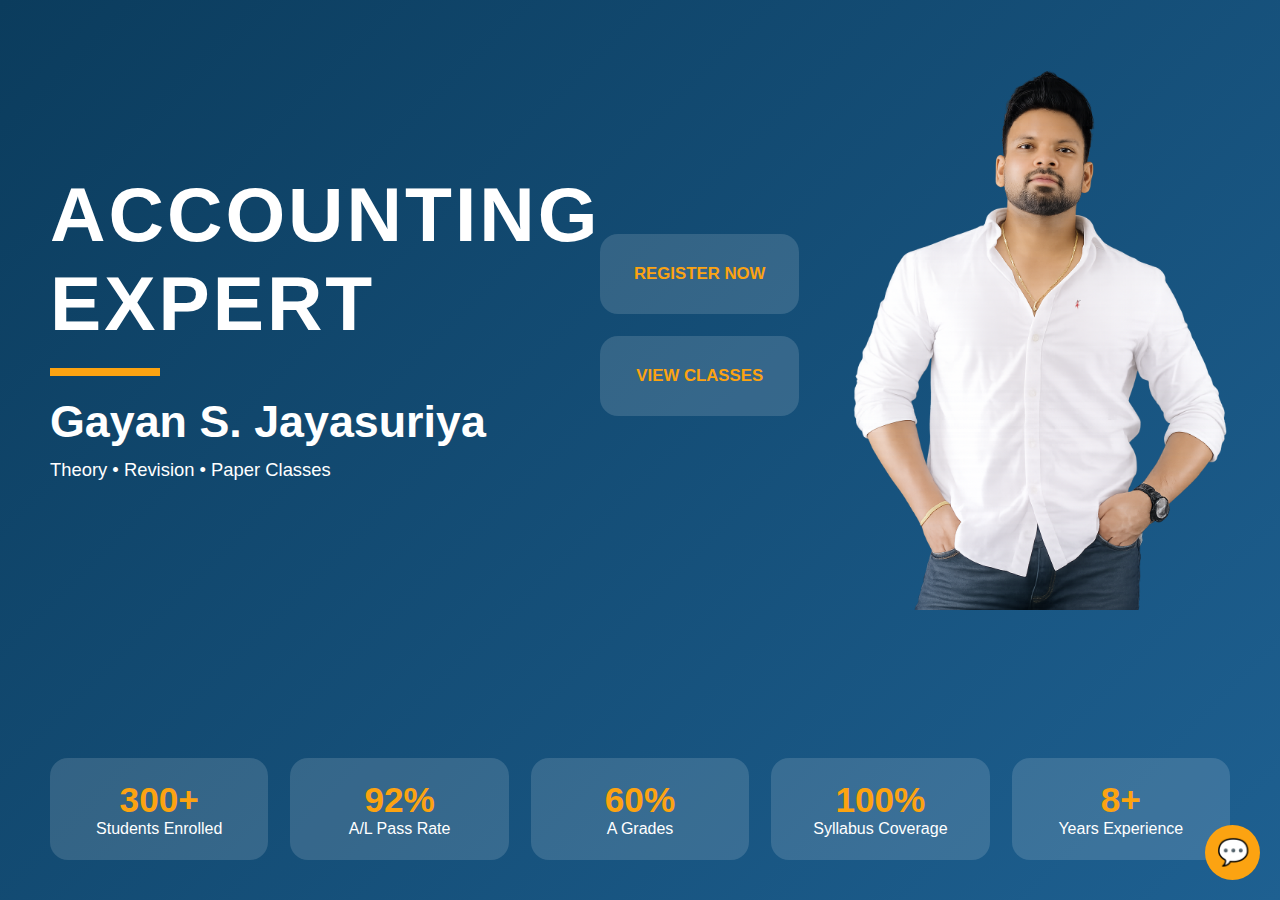
<file: index.html>
<!DOCTYPE html>
<html lang="en">
<head>
  <meta charset="UTF-8">
  <meta name="viewport" content="width=device-width, initial-scale=1.0">
  <title>Gayan Accounting | A/L Accounting</title>

  <link rel="stylesheet" href="./css/style.css">
</head>
<body>

<div class="app-container">

  <!-- HERO SECTION -->
  <div class="hero-container">

    <!-- LEFT AREA (TEXT + BUTTONS SIDE BY SIDE) -->
    <div class="hero-left">

      <!-- TEXT -->
      <div class="hero-text">
        <h1 class="expert-title">ACCOUNTING EXPERT</h1>
        <hr class="hero-line">
        <h2 class="tutor-name">Gayan S. Jayasuriya</h2>

        <p class="class-types">
          Theory • Revision • Paper Classes
        </p>
      </div>

      <!-- BUTTONS (NEXT TO TEXT) -->
      <div class="hero-buttons">
        <button class="stat-btn"
          onclick="window.location.href='https://forms.gle/YOUR_GOOGLE_FORM_LINK'">
          REGISTER NOW
        </button>

        <button class="stat-btn"
          onclick="window.location.href='dashboard.html'">
          VIEW CLASSES
        </button>
      </div>

    </div>

    <!-- RIGHT IMAGE -->
    <div class="hero-image">
      <img src="./images/tutor.png" alt="Tutor Image">
    </div>

  </div>

  <!-- STATS -->
  <div class="stats-container">

    <div class="stat-box">
      <h3>300+</h3>
      <p>Students Enrolled</p>
    </div>

    <div class="stat-box">
      <h3>92%</h3>
      <p>A/L Pass Rate</p>
    </div>

    <div class="stat-box">
      <h3>60%</h3>
      <p>A Grades</p>
    </div>

    <div class="stat-box">
      <h3>100%</h3>
      <p>Syllabus Coverage</p>
    </div>

    <div class="stat-box">
      <h3>8+</h3>
      <p>Years Experience</p>
    </div>

  </div>

</div>

<!-- CHATBOT -->
<div class="chatbot" id="chatbot">
  <h4>Ask About Classes</h4>
  <div id="chatbox">
    <p><strong>Bot:</strong> Hi! Ask me about classes or registration.</p>
  </div>
  <input type="text" id="userInput" placeholder="Type your question...">
  <button onclick="sendMessage()">Send</button>
</div>

<div class="chatbot-icon" onclick="toggleChatbot()">💬</div>

<script src="./js/chatbot.js"></script>

</body>
</html>
</file>
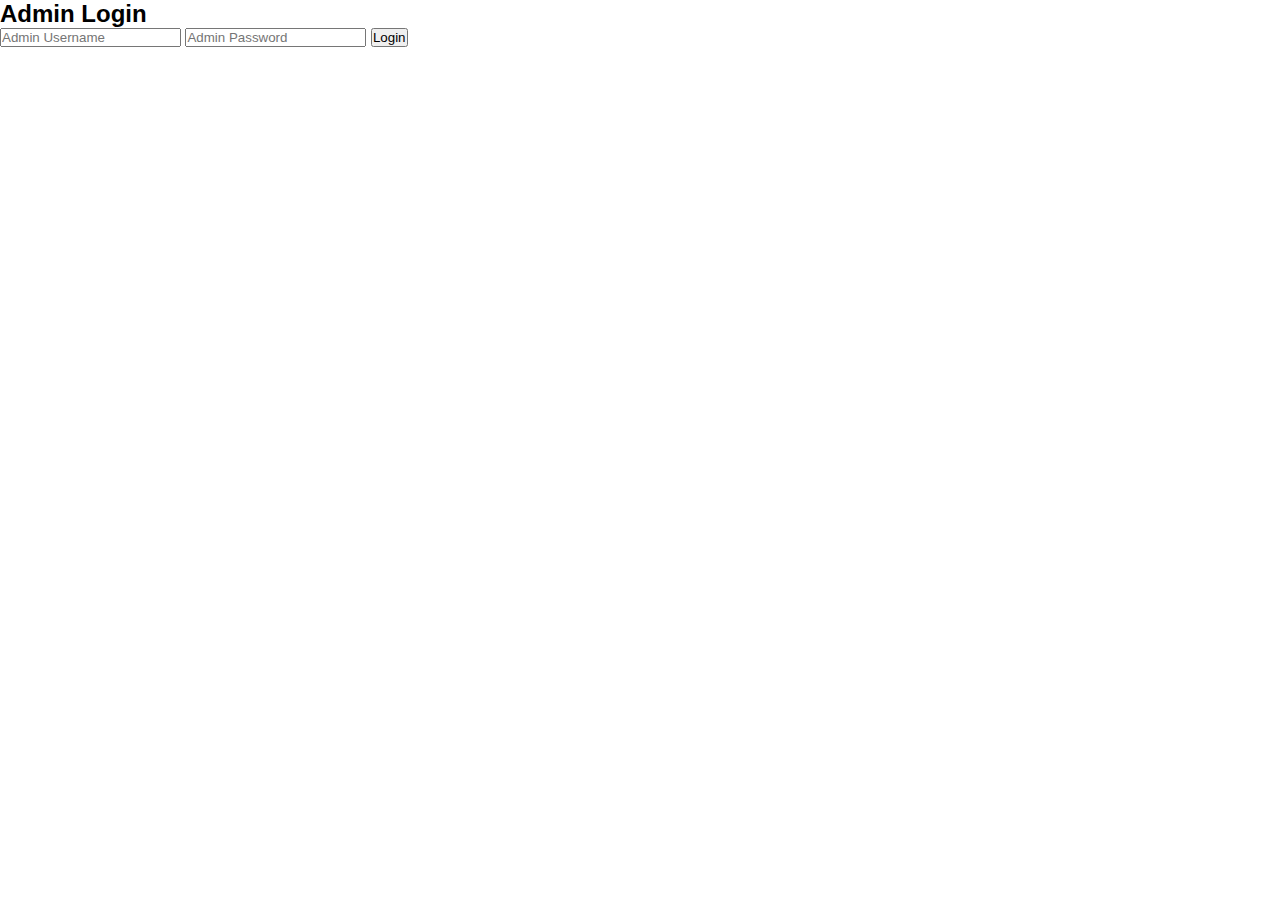
<file: admin.html>
<!DOCTYPE html>
<html>
<head>
  <title>Admin Login</title>
  <link rel="stylesheet" href="css/style.css">
</head>
<body>

  <h2>Admin Login</h2>

  <!-- ADMIN USERNAME & PASSWORD -->
  <!-- THIS WILL BE CONNECTED TO BACKEND LATER -->
  <input type="text" placeholder="Admin Username">
  <input type="password" placeholder="Admin Password">

  <button>Login</button>

</body>
</html>
</file>
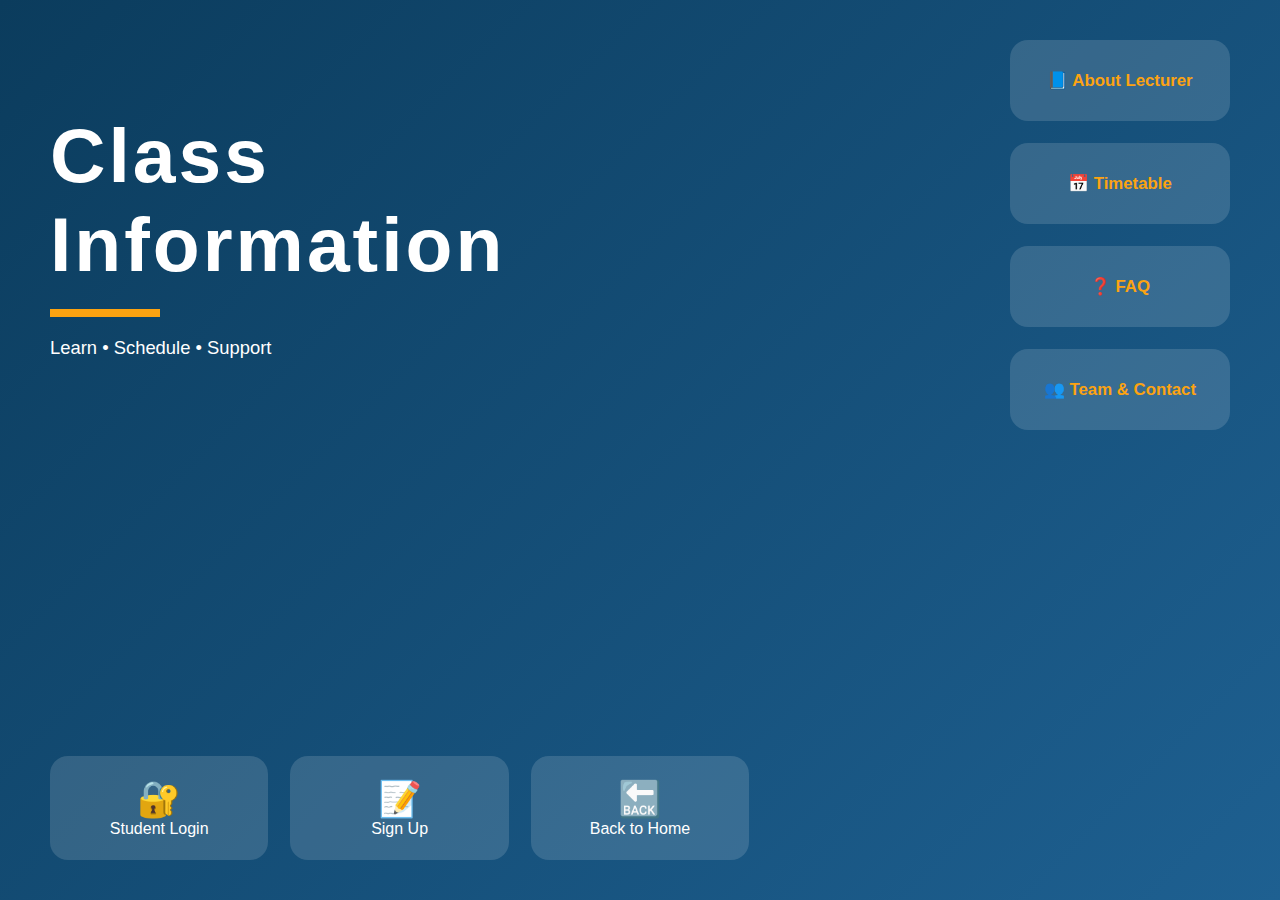
<file: dashboard.html>
<!DOCTYPE html>
<html>
<head>
  <title>Class Information</title>
  <meta name="viewport" content="width=device-width, initial-scale=1.0">
  <link rel="stylesheet" href="css/style.css">
</head>
<body>

<div class="app-container dashboard-page">

  <!-- TOP SECTION -->
  <div class="hero-container">

    <div class="hero-text">
      <h1 class="expert-title">Class<br>Information</h1>
      <hr class="hero-line">
      <p class="class-types">Learn • Schedule • Support</p>
    </div>

    <div class="hero-buttons">
      <button class="stat-btn">📘 About Lecturer</button>
      <button class="stat-btn">📅 Timetable</button>
      <button class="stat-btn">❓ FAQ</button>
      <button class="stat-btn">👥 Team & Contact</button>
    </div>

  </div>

  <!-- STUDENT ACTIONS -->
  <div class="stats-container">

    <div class="stat-box">
      <h3>🔐</h3>
      <p>
        <a href="login.html" style="color:white;text-decoration:none;">
          Student Login
        </a>
      </p>
    </div>

    <div class="stat-box">
      <h3>📝</h3>
      <p>
        <a href="https://forms.gle/YOUR_GOOGLE_FORM_LINK"
           style="color:white;text-decoration:none;">
          Sign Up
        </a>
      </p>
    </div>

    <div class="stat-box">
      <h3>🔙</h3>
      <p>
        <a href="index.html" style="color:white;text-decoration:none;">
          Back to Home
        </a>
      </p>
    </div>

  </div>

</div>

</body>
</html>
</file>
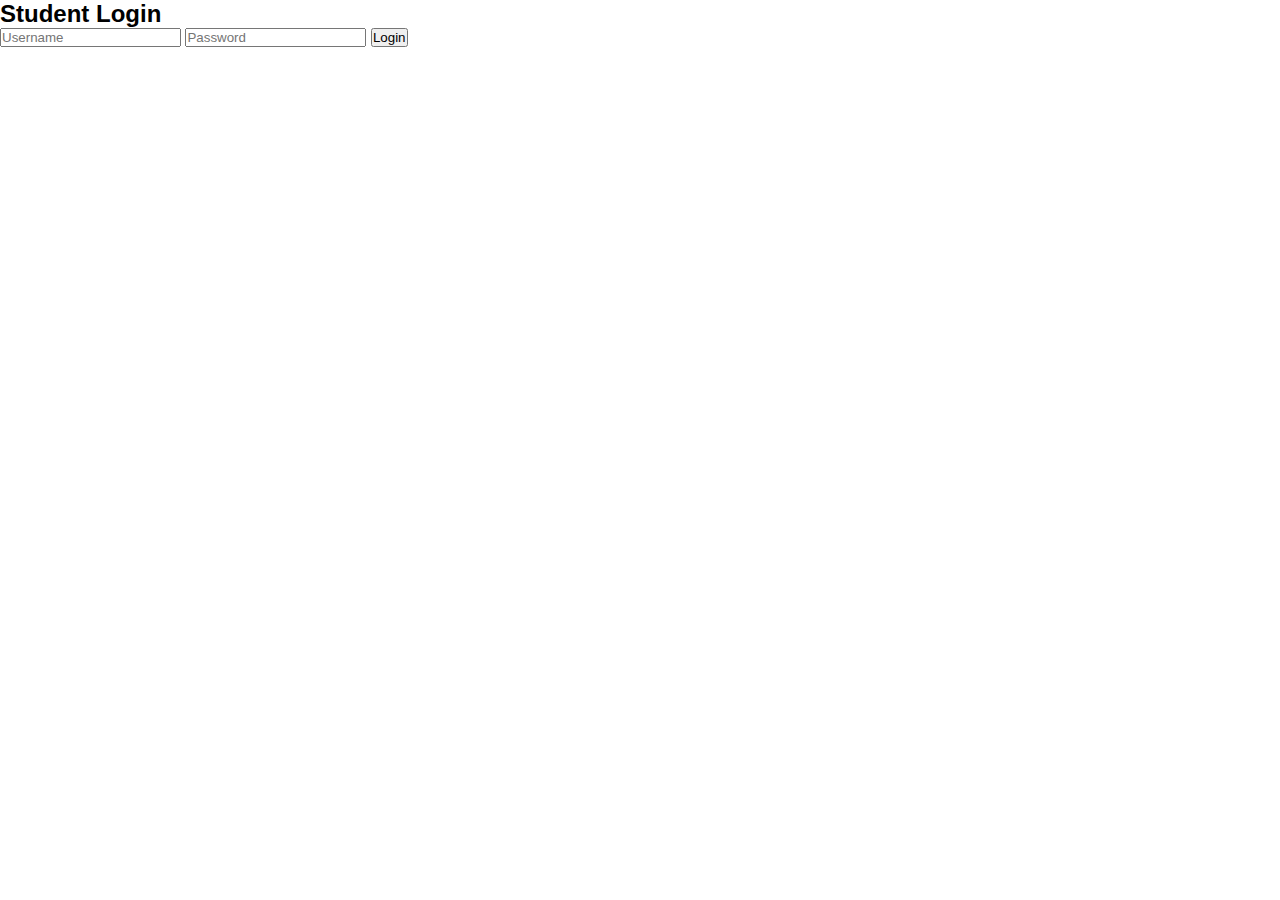
<file: login.html>
<!DOCTYPE html>
<html>
<head>
  <title>Student Login</title>
  <link rel="stylesheet" href="css/style.css">
</head>
<body>

  <h2>Student Login</h2>

  <input type="text" id="username" placeholder="Username">
  <input type="password" id="password" placeholder="Password">

  <button onclick="loginStudent()">Login</button>

  <script src="js/login.js"></script>
</body>
</html>
</file>
<file: css/style.css>
/* ================= RESET ================= */
* {
  margin: 0;
  padding: 0;
  box-sizing: border-box;
}

/* ================= BASE ================= */
html, body {
  width: 100%;
  min-height: 100%;
  font-family: "Segoe UI", Arial, sans-serif;
  overflow-x: hidden;
}

/* ================= APP ================= */
.app-container {
  width: 100%;
  min-height: 100vh;
  background: linear-gradient(135deg, #0b3c5d, #1e6091);
  color: white;
  display: flex;
  flex-direction: column;
  justify-content: space-between;
  padding: 40px 50px;
}

/* ================= HERO ================= */
.hero-container {
  display: flex;
  align-items: center;
  justify-content: space-between;
  gap: 50px;
}

/* LEFT AREA */
.hero-left {
  display: flex;
  align-items: center;
  gap: 50px;
}

/* TEXT */
.hero-text {
  max-width: 500px;
}

.expert-title {
  font-size: 4.8rem;
  font-weight: 900;
  letter-spacing: 3px;
}

.hero-line {
  width: 110px;
  border: 4px solid #fca311;
  margin: 20px 0;
}

.tutor-name {
  font-size: 2.8rem;
}

.class-types {
  margin-top: 12px;
  font-size: 1.15rem;
}

/* ================= BUTTONS ================= */
.hero-buttons {
  display: flex;
  flex-direction: column;
  gap: 22px;
}

/* BUTTON STYLE */
.stat-btn {
  background: rgba(255, 255, 255, 0.14);
  color: #fca311;
  border: none;
  border-radius: 18px;
  padding: 30px 34px;
  font-size: 1.05rem;
  font-weight: 800;
  cursor: pointer;
  transition: transform 0.25s ease, background 0.25s ease;
}

.stat-btn:hover {
  transform: scale(1.04);
  background: rgba(255, 255, 255, 0.22);
}

/* ================= IMAGE ================= */
.hero-image {
  flex: 1;
  display: flex;
  justify-content: flex-end;
}

.hero-image img {
  max-width: 380px;
  width: 100%;
  height: auto;
}

/* ================= STATS ================= */
.stats-container {
  display: grid;
  grid-template-columns: repeat(5, 1fr);
  gap: 22px;
  margin-top: 28px;
}

.stat-box {
  background: rgba(255, 255, 255, 0.14);
  padding: 22px 16px;
  border-radius: 18px;
  text-align: center;
  transition: transform 0.25s ease, background 0.25s ease;
}

.stat-box:hover {
  transform: scale(1.04);
  background: rgba(255, 255, 255, 0.22);
}

.stat-box h3 {
  font-size: 2.2rem;
  font-weight: 900;
  color: #fca311;
}

/* ================= CHATBOT ================= */
.chatbot-icon {
  position: fixed;
  bottom: 20px;
  right: 20px;
  background: #fca311;
  color: #000;
  width: 55px;
  height: 55px;
  border-radius: 50%;
  display: flex;
  align-items: center;
  justify-content: center;
  font-size: 26px;
  cursor: pointer;
}

.chatbot {
  position: fixed;
  bottom: 90px;
  right: 20px;
  width: 300px;
  background: white;
  color: #000;
  padding: 12px;
  border-radius: 14px;
  display: none;
}

/* ================= MOBILE (ALL PAGES) ================= */
@media (max-width: 768px) {

  .app-container {
    padding: 26px 18px;
  }

  .hero-container {
    flex-direction: column;
    text-align: center;
  }

  .hero-left {
    flex-direction: column;
    align-items: center;
    gap: 26px;
  }

  .expert-title {
    font-size: 3.1rem;
  }

  .tutor-name {
    font-size: 2.1rem;
  }

  .hero-buttons {
    width: 100%;
    align-items: center;
  }

  .stat-btn {
    width: 100%;
    padding: 22px;
    font-size: 0.95rem;
  }

  .hero-image {
    justify-content: center;
    margin-top: 20px;
  }

  .stats-container {
    grid-template-columns: repeat(2, 1fr);
    gap: 14px;
    margin-top: 16px;
  }

  .stat-box {
    padding: 16px 12px;
  }
}

/* ================= DASHBOARD FIX (MOBILE ONLY) ================= */
@media (max-width: 768px) {

  .dashboard-page {
    justify-content: flex-start;
    min-height: auto;
  }

  .dashboard-page .hero-container {
    margin-bottom: 14px;
  }

  .dashboard-page .stats-container {
    margin-top: 8px;
    gap: 10px;
  }

  .dashboard-page .stat-box {
    padding: 12px 10px;
    border-radius: 14px;
  }
}
</file>
